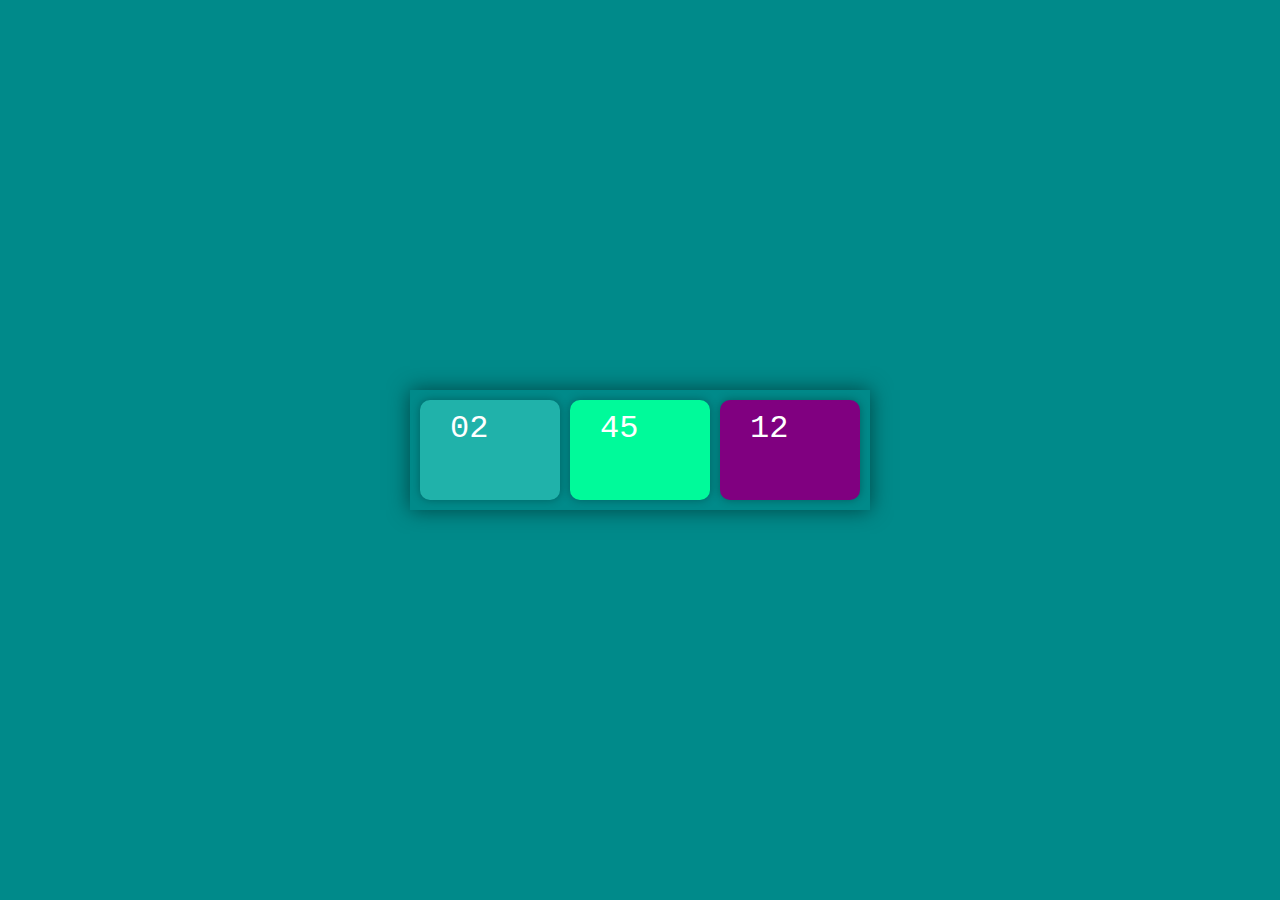
<file: Index.html>
<html lang="pt-BR">
<head>
    <meta charset="UTF-8">
    <meta name="viewport" content="width=device-width, initial-scale=1.0">
    <title>Relógio Dividido por Partes</title>
    <link rel="stylesheet" href="estilo.css">
</head>
<body>
    <div class="relogio">
      <div class="parte" id="horas">
        <span id="hora">00</span> <!--Horas-->
      </div>
    <div class="parte" id="minutos">
        <span id="minuto">00</span> <!--Minutos-->
      </div>
    <div class="parte" id="segundos">
           <span id="segundo">00</span><!--Segundos-->
      </div>
    </div>
        
    <script src="JScode.js"></script>
        
  </body>
  </html>
</file>
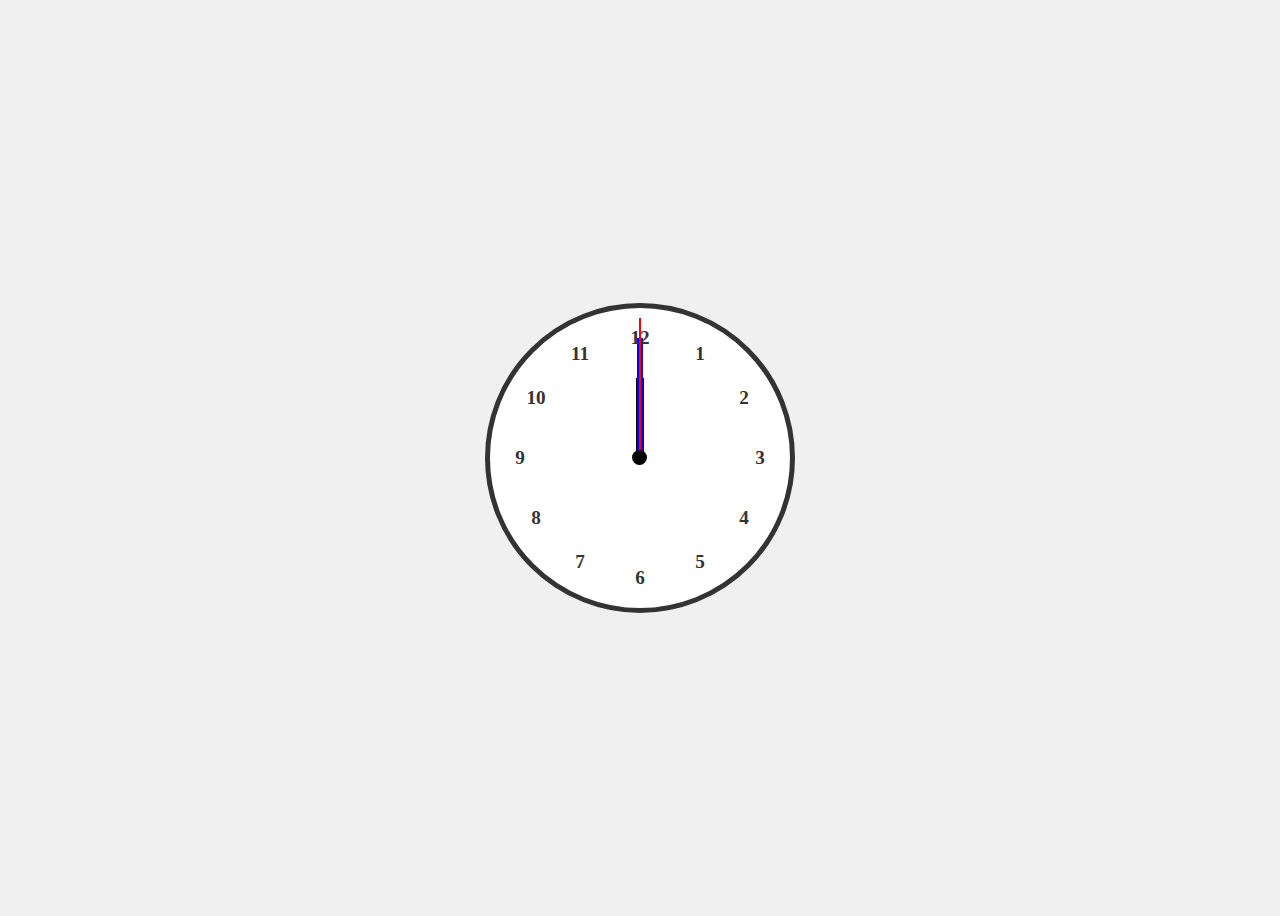
<file: RelogioAnalogico.html>
<!DOCTYPE html>
<html lang="pt-br">
<head>
    <meta charset="UTF-8">
    <meta name="viewport" content="width=device-width, initial-scale=1.0">
    <title>Relógio Analógico</title>
    <link rel="stylesheet" href="style.css">
</head>
<body>
    <div class="relogio">
        <div class="ponteiro hora"></div>
        <div class="ponteiro minuto"></div>
        <div class="ponteiro segundo"></div>
        <div class="centro"></div>
        <div class="numero" data-numero="1">1</div>
        <div class="numero" data-numero="2">2</div>
        <div class="numero" data-numero="3">3</div>
        <div class="numero" data-numero="4">4</div>
        <div class="numero" data-numero="5">5</div>
        <div class="numero" data-numero="6">6</div>
        <div class="numero" data-numero="7">7</div>
        <div class="numero" data-numero="8">8</div>
        <div class="numero" data-numero="9">9</div>
        <div class="numero" data-numero="10">10</div>
        <div class="numero" data-numero="11">11</div>
        <div class="numero" data-numero="12">12</div>
    </div>
    <script src="script2.js"></script>
</body>
</html>
</file>
<file: estilo.css>
body {
  font-family: 'Arial', sans-serif;
  margin: 0;
  padding: 0;
  background-color: #008a8a;
  color: #fff;
  display: flex;
  justify-content: center;
  align-items: center;
  height: 100vh;
}

.relogio {
  display: flex;
  justify-content: center;
  align-items: center;
  gap: 10px;
  padding: 10px;
  background-color: #333
  border-radius: 15px;
  box-shadow: 0px 0px 20px rgba(0, 0, 0, 0.5);
}

.parte {
  background-color: #444;
  padding: 10px 30px;
  border-radius: 10px;
  font-size: 2em;
  text-align: center;
  display: flex;
  width: 80px;
  height: 80px;
  color: #fff;
  box-shadow: 0px 0px 10px rgba(0, 0, 0, 0.3);
}
#horas {
  background-color: #20B2AA;
  font-family: 'Courier New', Courier, monospace;
}
#minutos {
  background-color: #00FA9A;
  font-family: 'Courier New', Courier, monospace;
}
#segundos {
  background-color: #800080;
  font-family: 'Courier New', Courier, monospace;
}

span {
  transition: all 0.5 ease;
}
</file>
<file: style.css>
body {
    display: flex;
    justify-content: center;
    align-items: center;
    height: 100vh;
    background-color: #f0f0f0;
}

.relogio {
    width: 300px;
    height: 300px;
    border-radius: 50%;
    background-color: white;
    border: 5px solid #333;
    position: relative;
}

.ponteiro {
    position: absolute;
    transform-origin: bottom center;
}

.hora {
    width: 8px;
    height: 80px;
    background-color: black;
    top: 70px;
    left: 146px;
}

.minuto {
    width: 6px;
    height: 120px;
    background-color: blue;
    top: 30px;
    left: 147px;
}

.segundo {
    width: 2px;
    height: 140px;
    background-color: red;
    top: 10px;
    left: 149px;
}

.centro {
    width: 15px;
    height: 15px;
    background-color: black;
    border-radius: 50%;
    position: absolute;
    top: 142px;
    left: 142px;
}

.numero {
    position: absolute;
    width: 30px;
    height: 30px;
    text-align: center;
    line-height: 30px;
    font-size: 1.2em;
    font-weight: bold;
    color: #333;
}
</file>
